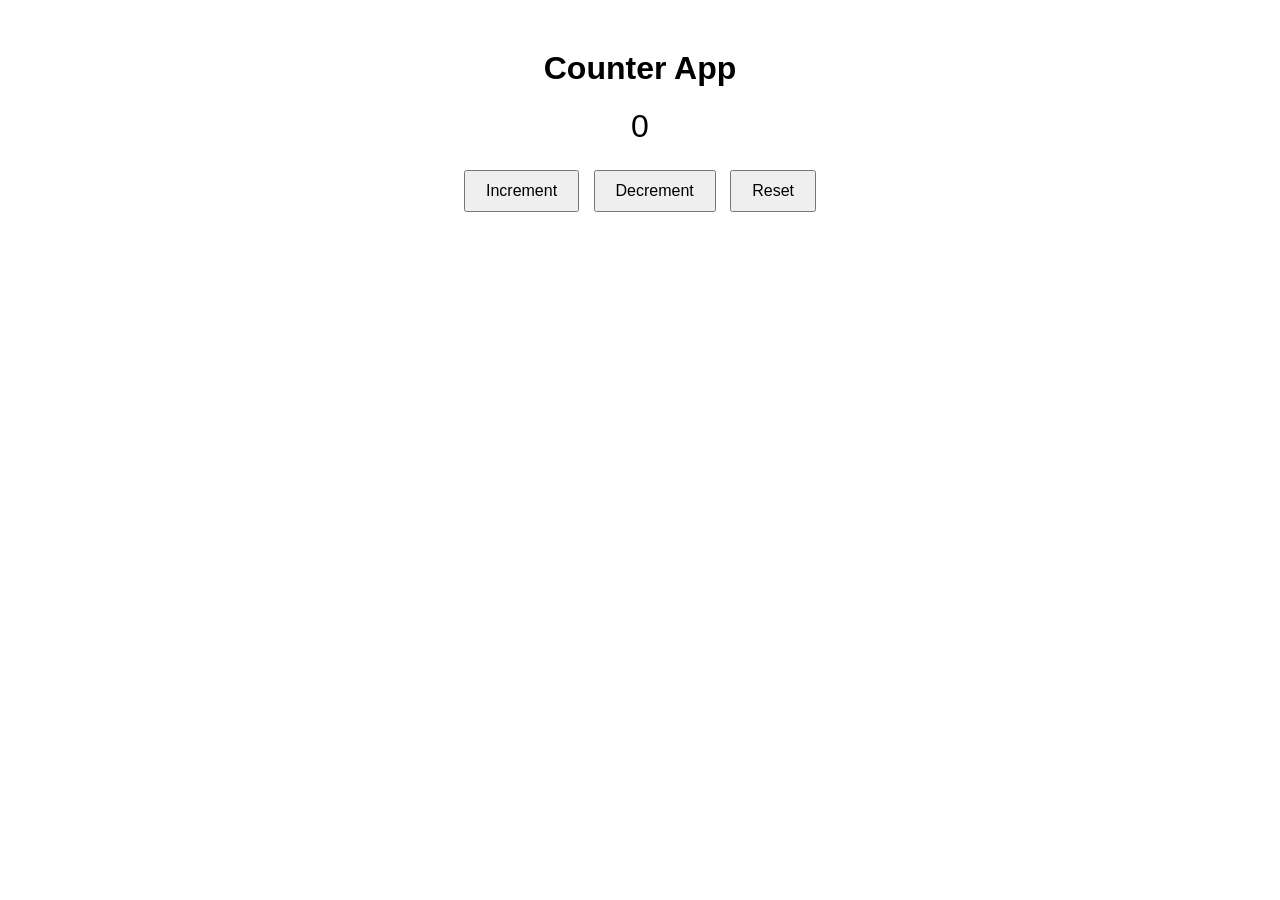
<file: counterApp/index.html>
<!DOCTYPE html>
<html lang="en">
<head>
    <meta charset="UTF-8">
    <meta name="viewport" content="width=device-width, initial-scale=1.0">
    <title>Counter App</title>
    <style>
        body{
            font-family: Arial, Helvetica, sans-serif;
            text-align: center;
            margin: 50px;
        }
        .counter{
            font-size: 2rem;
            margin: 20px 0;
        }
        button{
            font-size: 1rem;
            padding: 10px 20px;
            margin: 5px;
        }
    </style>
</head>
<body>
    <h1>Counter App</h1>
    <div class="counter" id="counter">0</div>
    <button id="increment">Increment</button>
    <button id="decrement">Decrement</button>
    <button id="reset">Reset</button>

    <script>
        let count = 0;

        const counter = document.getElementById('counter');
        const incrementBtn = document.getElementById('increment');
        const decrementBtn = document.getElementById('decrement');
        const resetBtn = document.getElementById('reset');

        incrementBtn.addEventListener('click',() =>{
            count++;
            counter.textContent = count;
        })

        decrementBtn.addEventListener('click',() =>{
            count--;
            counter.textContent = count;
        })

        resetBtn.addEventListener('click',() =>{
            count = 0;
            counter.textContent = count;
        })
    </script>
</body>
</html>
</file>
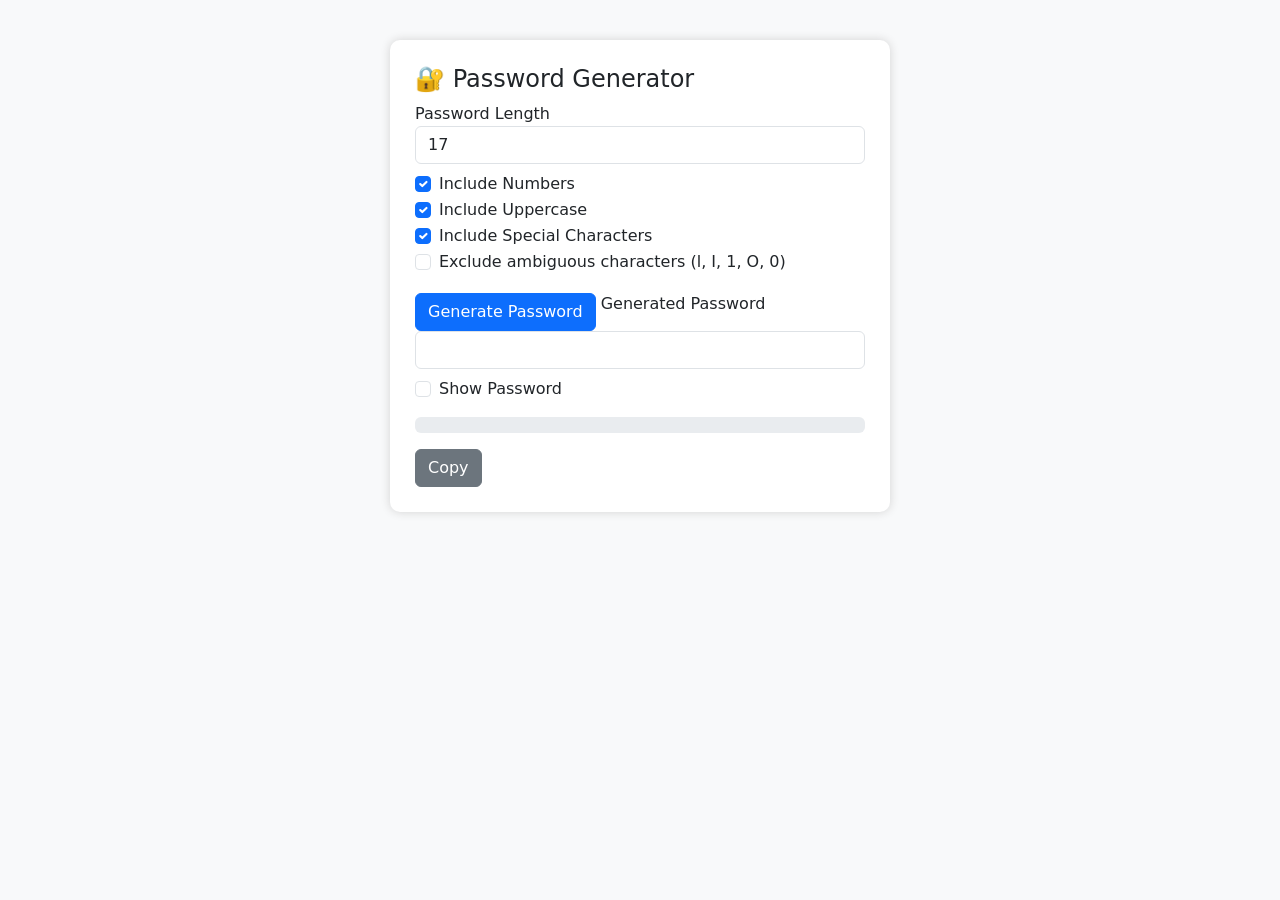
<file: passwordGenerate/index.html>
<!doctype html>
<html lang="en">
<head>
  <meta charset="UTF-8">
  <title>Password Generator</title>

  <!-- Bootstrap -->
  <link href="https://cdn.jsdelivr.net/npm/bootstrap@5.3.0/dist/css/bootstrap.min.css" rel="stylesheet">

  <style>
    .box {
      max-width: 500px;
      margin: 40px auto;
      padding: 25px;
      background: white;
      border-radius: 10px;
      box-shadow: 0 0 10px lightgray;
    }
    .bar {
      height: 10px;
      border-radius: 5px;
    }
  </style>
</head>
<body class="bg-light">

<div class="box">
  <h4>🔐 Password Generator</h4>

  <!-- Length -->
  <label>Password Length</label>
  <input type="number" id="length" class="form-control" value="17">

  <!-- Options -->
  <div class="form-check mt-2">
    <input class="form-check-input" type="checkbox" id="numbers" checked>
    <label class="form-check-label">Include Numbers</label>
  </div>

  <div class="form-check">
    <input class="form-check-input" type="checkbox" id="uppercase" checked>
    <label class="form-check-label">Include Uppercase</label>
  </div>

  <div class="form-check">
    <input class="form-check-input" type="checkbox" id="symbols" checked>
    <label class="form-check-label">Include Special Characters</label>
  </div>

  <div class="form-check">
    <input class="form-check-input" type="checkbox" id="exclude">
    <label class="form-check-label">Exclude ambiguous characters (l, I, 1, O, 0)</label>
  </div>

  <!-- Button -->
  <button class="btn btn-primary mt-3" onclick="generatePassword()">
    Generate Password
  </button>

  <!-- Output -->
  <label class="mt-3">Generated Password</label>
  <input type="password" id="result" class="form-control">

  <!-- Show -->
  <div class="form-check mt-2">
    <input class="form-check-input" type="checkbox" onclick="togglePassword()">
    <label class="form-check-label">Show Password</label>
  </div>

  <!-- Strength -->
  <div class="mt-3">
    <div class="progress">
      <div id="bar" class="progress-bar bar"></div>
    </div>
    <small id="text"></small>
  </div>

  <!-- Copy -->
  <button class="btn btn-secondary mt-3" onclick="copyPassword()">Copy</button>

</div>

<script src="script.js"></script>
</body>
</html>
</file>
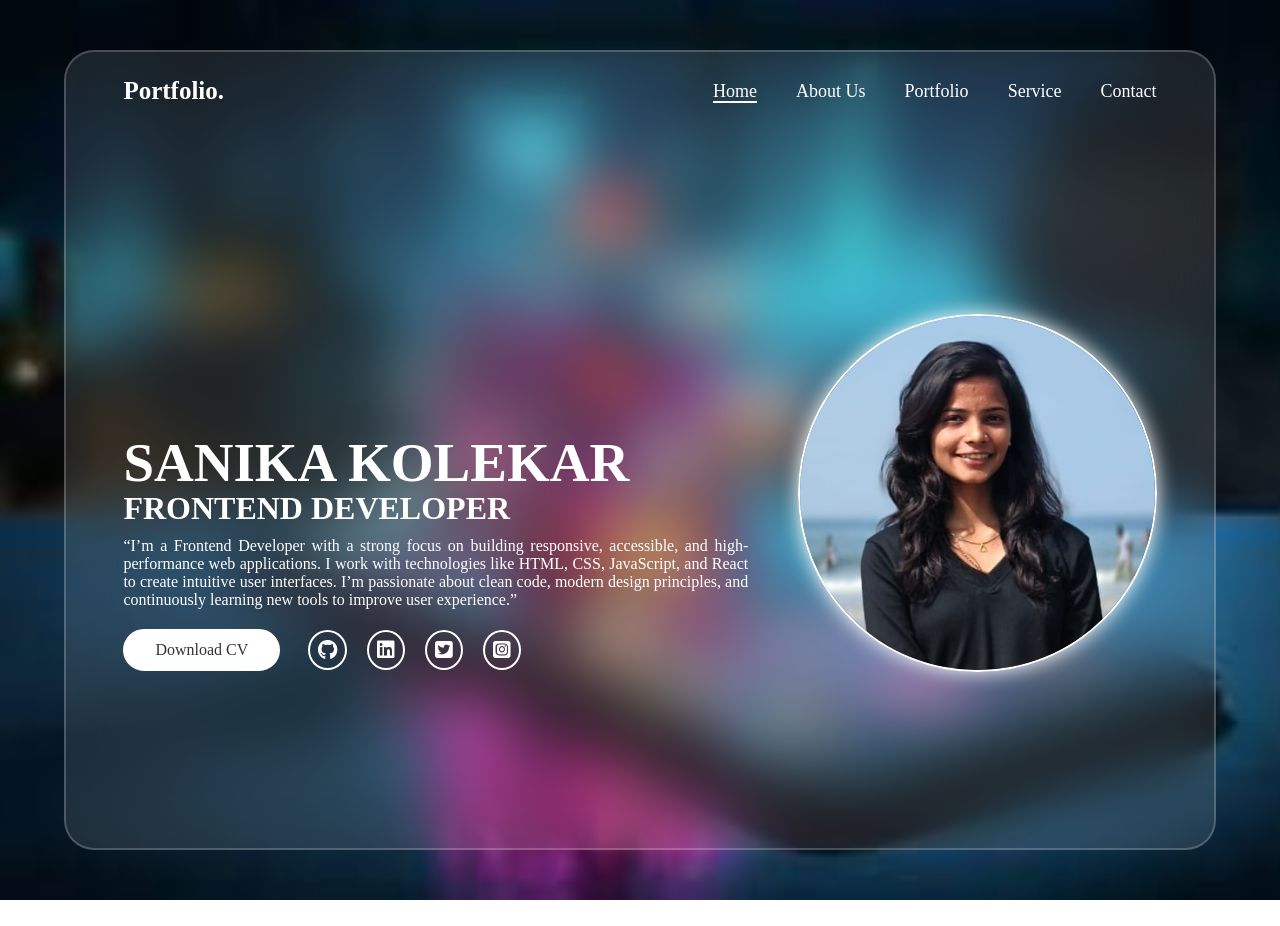
<file: Portfolio/index.html>
<!DOCTYPE html>
<html lang="en">
<head>
    <meta charset="UTF-8">
    <meta name="viewport" content="width=device-width, initial-scale=1.0">
    <title>Portfolio</title>
    <link rel="stylesheet" href="https://cdnjs.cloudflare.com/ajax/libs/font-awesome/6.5.1/css/all.min.css">
    <link rel="stylesheet" href="Style.css">
</head>
<body>
    <div class="container">
        <header class="animated">
            <a href="#" class="logo">Portfolio.</a>

            <nav class="navbar">
                <a href="#" class="active">Home</a>
                <a href="#">About Us</a>
                <a href="#">Portfolio</a>
                <a href="#">Service</a>
                <a href="#">Contact</a>
            </nav>
        </header>

        <section class="home animated">
            <div class="home-detail">
                <h1>SANIKA KOLEKAR</h1>
                <h2>FRONTEND DEVELOPER</h2>
                <p>“I’m a Frontend Developer with a strong focus on building responsive, accessible, and high-performance web applications. I work with technologies like HTML, CSS, JavaScript, and React to create intuitive user interfaces. I’m passionate about clean code, modern design principles, and continuously learning new tools to improve user experience.”</p>
                <div class="download-social">
                    <a href="#" class="btn">Download CV</a>
                    <div class="social-icons">
                        <a href="#"><i class="fa-brands fa-github"></i></a>
                        <a href="#"><i class="fa-brands fa-linkedin"></i></a>
                        <a href="#"><i class="fa-brands fa-square-twitter"></i></a>
                        <a href="#"><i class="fa-brands fa-square-instagram"></i></a>
                    </div>
                </div>
            </div>
            <div class="home-img">
                <div class="img-box">
                    <img src="sanika.jpeg" alt="">
                </div>
            </div>
        </section>
    </div>
</body>
</html>
</file>
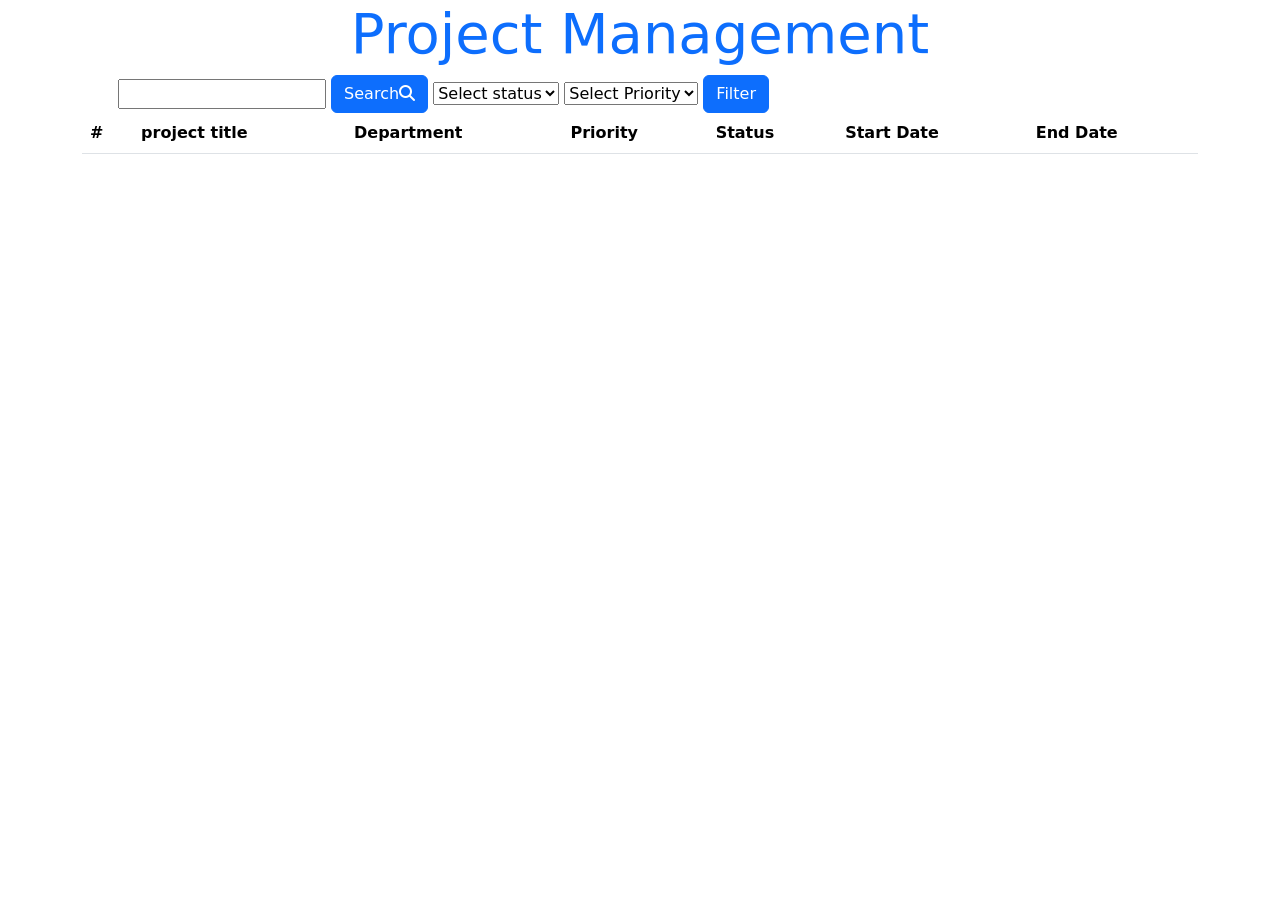
<file: project management/index.html>
<!doctype html>
<html lang="en">
  <head>
    <meta charset="utf-8">
    <meta name="viewport" content="width=device-width, initial-scale=1">
    <title>Bootstrap demo</title>
    <link href="https://cdn.jsdelivr.net/npm/bootstrap@5.3.8/dist/css/bootstrap.min.css" rel="stylesheet" integrity="sha384-sRIl4kxILFvY47J16cr9ZwB07vP4J8+LH7qKQnuqkuIAvNWLzeN8tE5YBujZqJLB" crossorigin="anonymous">
    <link rel="stylesheet" href="https://cdnjs.cloudflare.com/ajax/libs/font-awesome/6.5.1/css/all.min.css">
  </head>
  <body>
    <h1 class="text-primary text-center display-4">Project Management</h1>
    <nav class="ps-5 container">
        <input type="text" id="searchKey">
        <button id="searchBtn" class="btn btn-primary">Search<i class="fa-solid fa-magnifying-glass"></i></button>
        <select id="selectStatus">
            <option value="">Select status</option>
            <option value="completed">Completed</option>
            <option value="In progress">In progress</option>
        </select>

        <select name="" id="selectPriority">
            <option value="">Select Priority</option>
            <option value="low">Low</option>
            <option value="medium">Medium</option>
            <option value="high">High</option>
        </select>

        <button id="filterBtn" class="btn btn-primary ">Filter</button>
    </nav>
    <div class="container">
        <table class="table">
            <thead>
                <tr>
                    <th scope="col">#</th>
                    <th scope="col">project title</th>
                    <th scope="col">Department</th>
                    <th scope="col">Priority</th>
                    <th scope="col">Status</th>
                    <th scope="col">Start Date</th>
                    <th scope="col">End Date</th>
                </tr>
            </thead>
            <tbody id="projectsRows"></tbody>
        </table>

        <nav aria-label="Page navigation example">
  <ul class="pagination" id="pagination">
  </ul>
</nav>
    </div>

    <script src="script.js"></script>
    <script src="https://cdn.jsdelivr.net/npm/bootstrap@5.3.8/dist/js/bootstrap.bundle.min.js" integrity="sha384-FKyoEForCGlyvwx9Hj09JcYn3nv7wiPVlz7YYwJrWVcXK/BmnVDxM+D2scQbITxI" crossorigin="anonymous"></script>
  </body>
</html>
</file>
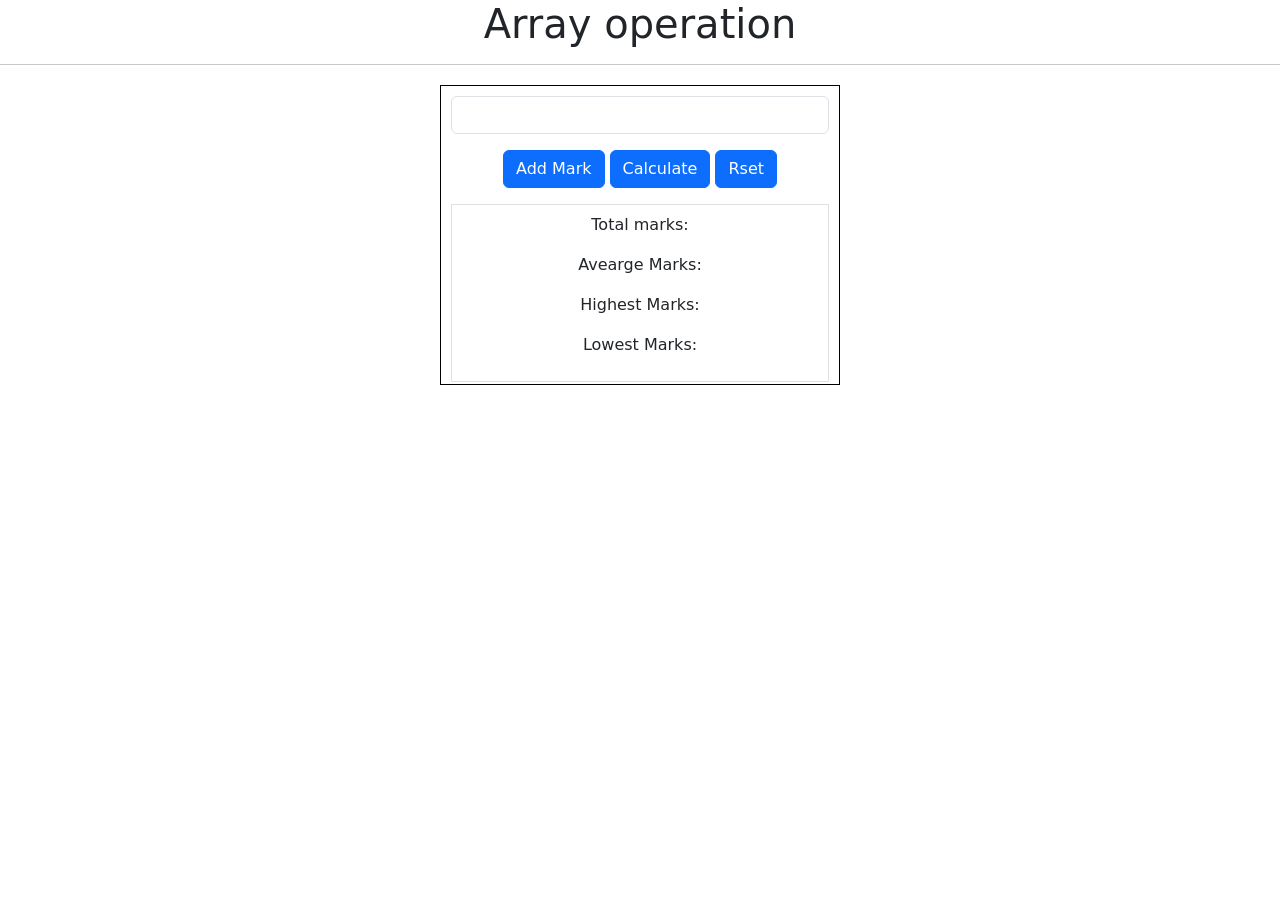
<file: ArrayOperation/Assignment1/index.html>
<!doctype html>
<html lang="en">
  <head>
    <meta charset="utf-8">
    <meta name="viewport" content="width=device-width, initial-scale=1">
    <title>Bootstrap demo</title>
    <link href="https://cdn.jsdelivr.net/npm/bootstrap@5.3.8/dist/css/bootstrap.min.css" rel="stylesheet" integrity="sha384-sRIl4kxILFvY47J16cr9ZwB07vP4J8+LH7qKQnuqkuIAvNWLzeN8tE5YBujZqJLB" crossorigin="anonymous">

    <style>
      form{
        width: 400px;
        height: 300px;
        border: 1px solid black;
        margin: 20px;
        padding: 10px;
      }
    </style>
  </head>
  <body>
    <center><h1>Array operation</h1></center>
    <hr>
   <center> <form>
  <div class="mb-3">
    <input type="text" class="form-control" id="UseInput" aria-describedby="emailHelp">
  </div>
  <button  class="btn btn-primary" onclick="AddMark()">Add Mark</button>
   <button  class="btn btn-primary" onclick="Calculate()">Calculate</button>
    <button class="btn btn-primary">Rset</button>


    <div class="conatiner border p-2 mt-3">
      <p id="total">Total marks: </p>
      <p id="avg">Avearge Marks:</p>
      <p id="high">Highest Marks:</p>
      <p id="low">Lowest Marks:</p>
    </div>
</form>
  </center>

    <script src="https://cdn.jsdelivr.net/npm/bootstrap@5.3.8/dist/js/bootstrap.bundle.min.js" integrity="sha384-FKyoEForCGlyvwx9Hj09JcYn3nv7wiPVlz7YYwJrWVcXK/BmnVDxM+D2scQbITxI" crossorigin="anonymous"></script>
    <script src="app.js"></script>
  </body>
</html>
</file>
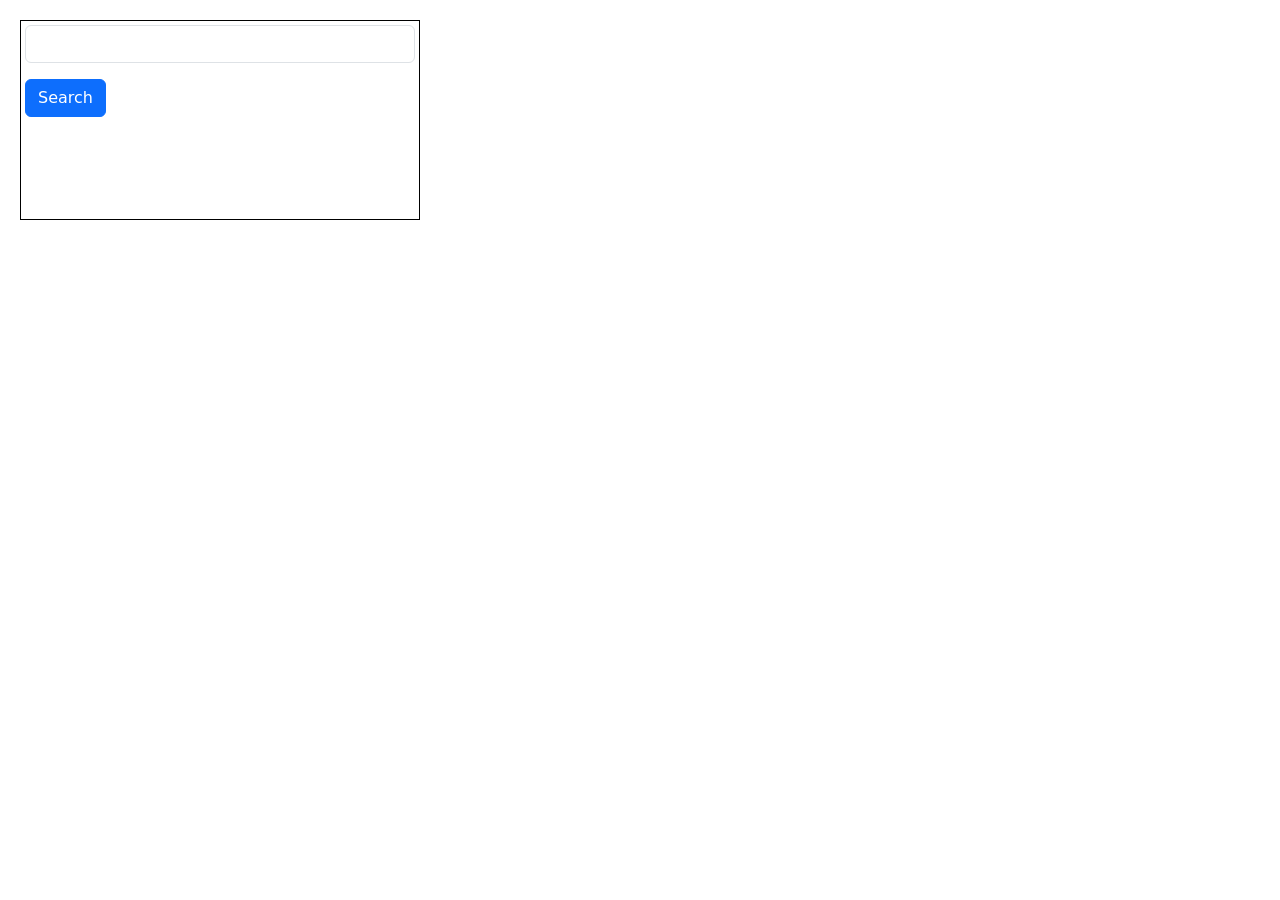
<file: ArrayOperation/Assignment2/index.html>
<!doctype html>
<html lang="en">

<head>
  <meta charset="utf-8">
  <meta name="viewport" content="width=device-width, initial-scale=1">
  <title>Assginment02</title>
  <link href="https://cdn.jsdelivr.net/npm/bootstrap@5.3.8/dist/css/bootstrap.min.css" rel="stylesheet"
    integrity="sha384-sRIl4kxILFvY47J16cr9ZwB07vP4J8+LH7qKQnuqkuIAvNWLzeN8tE5YBujZqJLB" crossorigin="anonymous">
    <style>
      form{
        height: 200px;
        width: 400px;
        border: 1px solid black;
        padding: 4px;
        margin: 20px;
      }
    </style>
</head>

<body>
  <form>
    <div class="mb-3">
      <input type="text" class="form-control" id="UserInput" aria-describedby="emailHelp">
    </div>
    <button class="btn btn-primary" onclick="Search()">Search</button>
    <div id="output"></div>
  </form>

  <script src="https://cdn.jsdelivr.net/npm/bootstrap@5.3.8/dist/js/bootstrap.bundle.min.js"
    integrity="sha384-FKyoEForCGlyvwx9Hj09JcYn3nv7wiPVlz7YYwJrWVcXK/BmnVDxM+D2scQbITxI"
    crossorigin="anonymous"></script>
    <script src="app.js"></script>
</body>

</html>
</file>
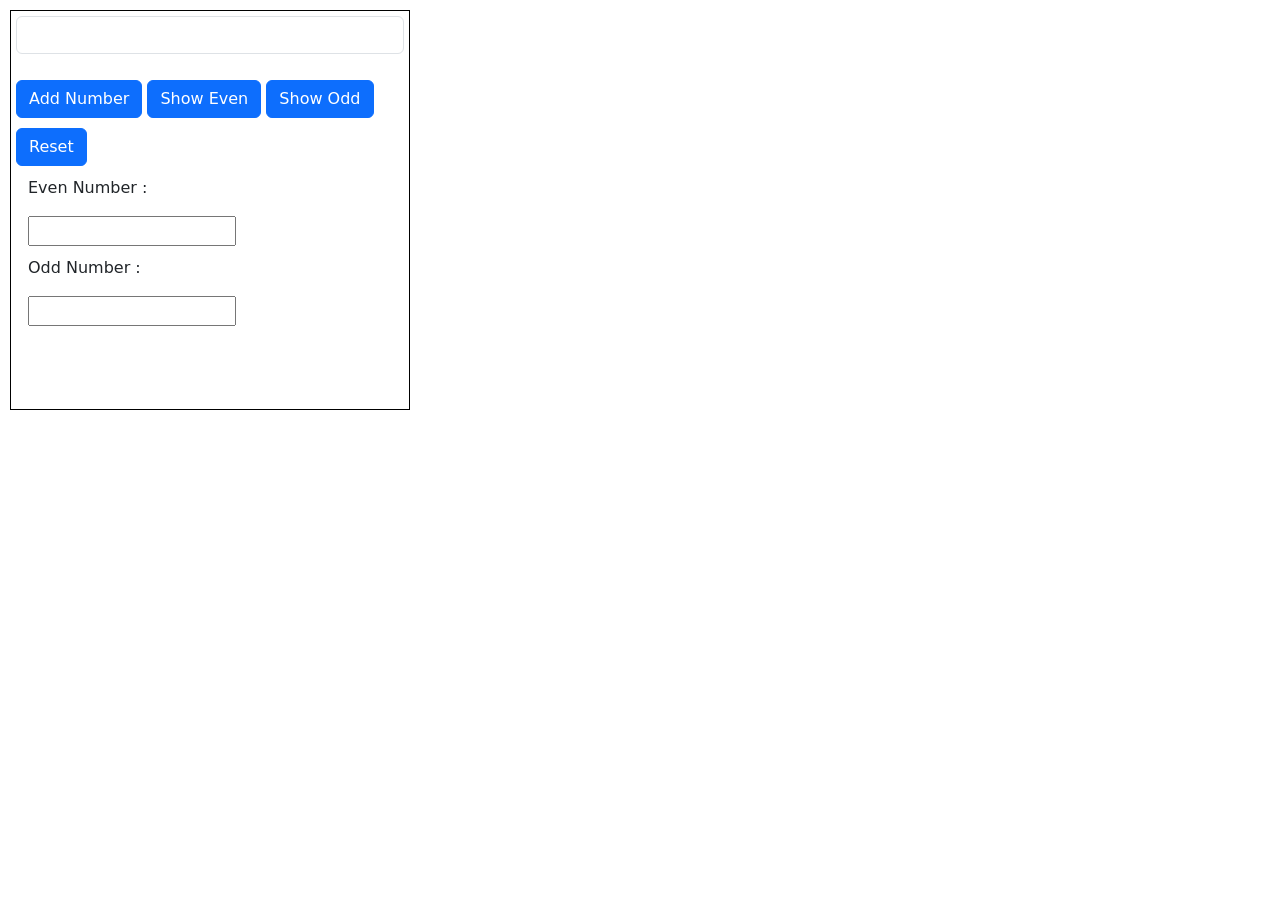
<file: ArrayOperation/Assignment3/index.html>
<!doctype html>
<html lang="en">
  <head>
    <meta charset="utf-8">
    <meta name="viewport" content="width=device-width, initial-scale=1">
    <title>Bootstrap demo</title>
    <link href="https://cdn.jsdelivr.net/npm/bootstrap@5.3.8/dist/css/bootstrap.min.css" rel="stylesheet" integrity="sha384-sRIl4kxILFvY47J16cr9ZwB07vP4J8+LH7qKQnuqkuIAvNWLzeN8tE5YBujZqJLB" crossorigin="anonymous">
    <style>
      form{
        height: 400px;
        width: 400px;
        border: 1px solid black;
        padding: 5px;
        margin: 10px;
      }

      .container{
        margin-top: 10px;
      }

      form button{
        margin-top: 10px;
      }
    </style>
  </head>
  <body>
    <form>
  <div class="mb-3">
    <input type="text" class="form-control" id="UserInput" aria-describedby="emailHelp">
  </div>
  <button type="submit" class="btn btn-primary" onclick="AddNumber()">Add Number</button>
   <button type="submit" class="btn btn-primary" onclick="Even()">Show Even</button>
    <button type="submit" class="btn btn-primary" onclick="Odd()">Show Odd</button>
     <button type="submit" class="btn btn-primary" onclick="Reset()">Reset</button>


     <!-- show output -->
      <div class="container">
        <p >Even Number : </p>
        <input type="text" id="even">
      </div>

      <div class="container">
        <p>Odd Number : </p>
        <input type="text" id="odd">
      </div>
</form>
    <script src="https://cdn.jsdelivr.net/npm/bootstrap@5.3.8/dist/js/bootstrap.bundle.min.js" integrity="sha384-FKyoEForCGlyvwx9Hj09JcYn3nv7wiPVlz7YYwJrWVcXK/BmnVDxM+D2scQbITxI" crossorigin="anonymous"></script>
    <script src="app.js"></script>
  </body>
</html>
</file>
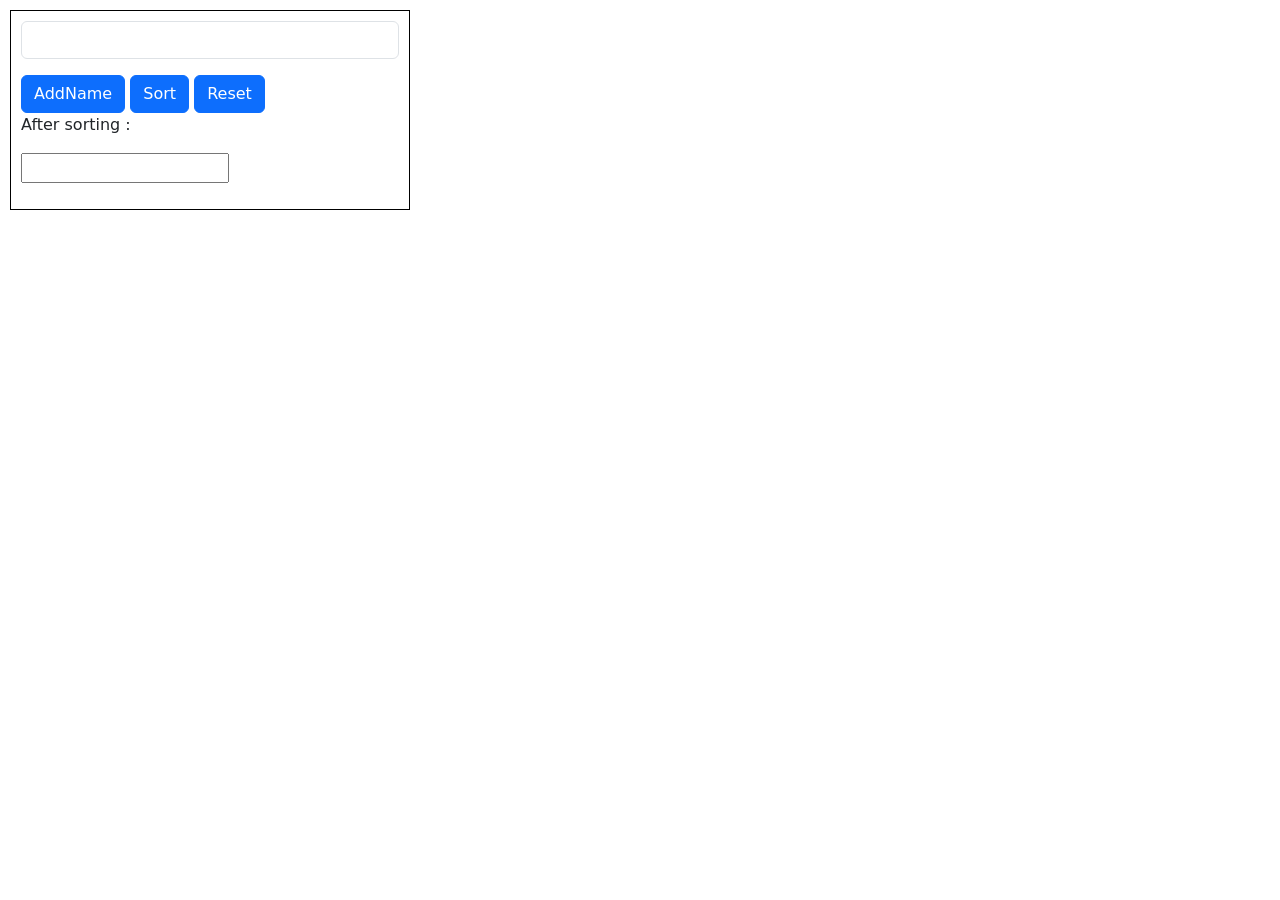
<file: ArrayOperation/Assignment4/index.html>
<!doctype html>
<html lang="en">

<head>
  <meta charset="utf-8">
  <meta name="viewport" content="width=device-width, initial-scale=1">
  <title>Assignment no :5</title>
  <link href="https://cdn.jsdelivr.net/npm/bootstrap@5.3.8/dist/css/bootstrap.min.css" rel="stylesheet"
    integrity="sha384-sRIl4kxILFvY47J16cr9ZwB07vP4J8+LH7qKQnuqkuIAvNWLzeN8tE5YBujZqJLB" crossorigin="anonymous">

    <style>
      form{
        height: 200px;
        width: 400px;
        border: 1px solid black;
        padding: 10px;
        margin: 10px;
      }
    </style>
</head>

<body>
  <form>
    <div class="mb-3">
     
      <input type="text" class="form-control" id="value" aria-describedby="emailHelp">
    </div>
    <button type="submit" class="btn btn-primary" onclick="AddName()">AddName</button>
      <button type="submit" class="btn btn-primary" onclick="Sort()">Sort</button>
        <button type="submit" class="btn btn-primary" onclick="Reset()">Reset</button>

        <div class="conatiner">
          <p>After sorting :</p>
          <input type="text" id="output">
        </div>
  </form>
  <script src="https://cdn.jsdelivr.net/npm/bootstrap@5.3.8/dist/js/bootstrap.bundle.min.js"
    integrity="sha384-FKyoEForCGlyvwx9Hj09JcYn3nv7wiPVlz7YYwJrWVcXK/BmnVDxM+D2scQbITxI"
    crossorigin="anonymous"></script>
    <script src="app.js"></script>
</body>

</html>
</file>
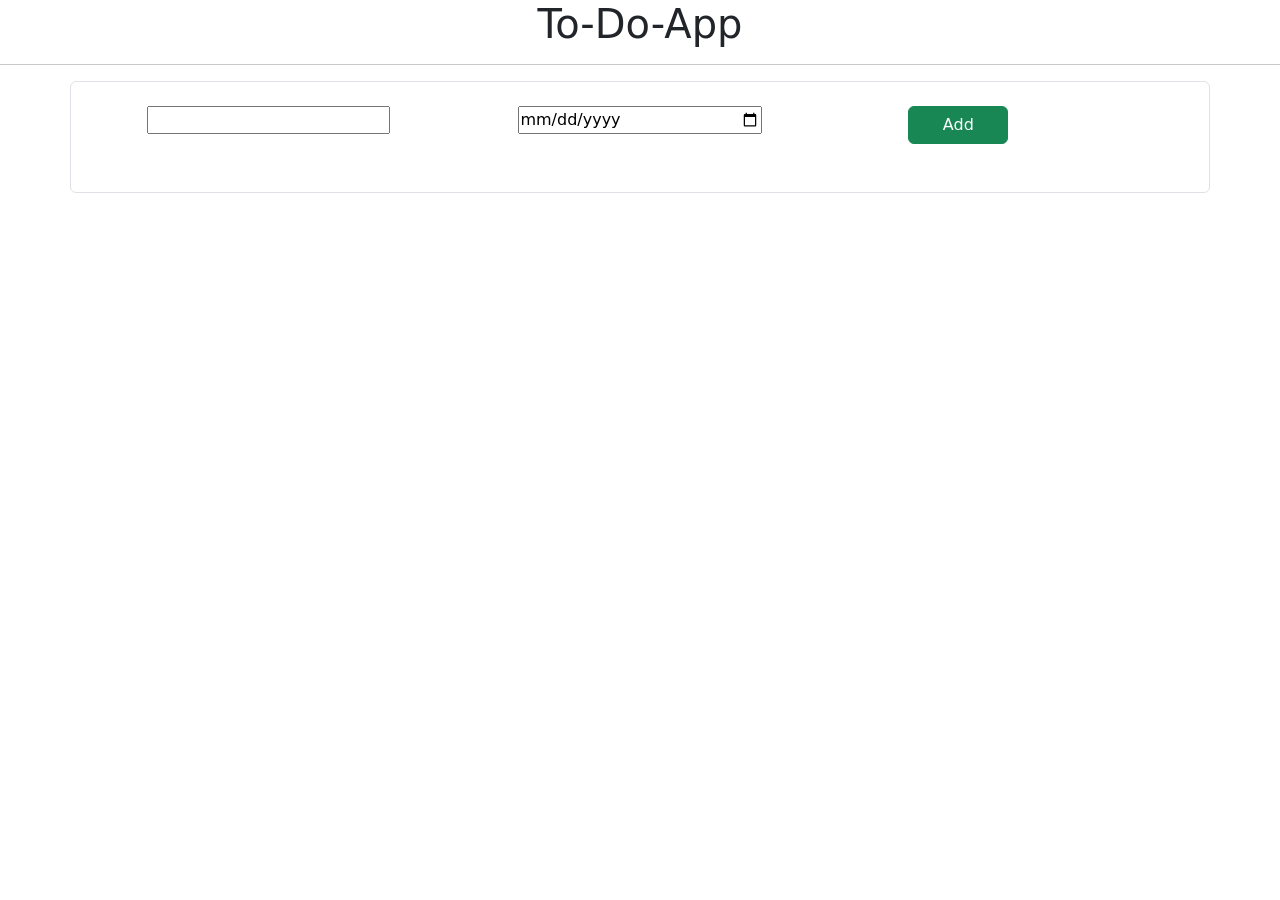
<file: ArrayOperation/ToDoApplication/index.html>
<!doctype html>
<html lang="en">
  <head>
    <meta charset="utf-8" />
    <meta name="viewport" content="width=device-width, initial-scale=1" />
    <title>ToDo-App</title>
    <link
      href="https://cdn.jsdelivr.net/npm/bootstrap@5.3.8/dist/css/bootstrap.min.css"
      rel="stylesheet"
      integrity="sha384-sRIl4kxILFvY47J16cr9ZwB07vP4J8+LH7qKQnuqkuIAvNWLzeN8tE5YBujZqJLB"
      crossorigin="anonymous"
    />
    <style>
     *{
      margin: 0;
      padding: 0;
     }

      .kg-button{
        width: 100px;
      }

         .kg-button2{
        width: 100px;
        margin-right:130px;
      }
      .cuStomtxt{
        text-align: start;
        margin-left: 50px;
      }
      .cuStomtxt2{
        margin-left: 30px;
        text-align: start;
      }

      .customInput{
        width: 70%;
      }
    </style>
  </head>

  <body>
    <center>
      <h1>To-Do-App</h1>
    </center>
    <hr />

  <div class="container text-center border rounded p-4">
  <div class="row">
    <div class="col-sm-4"><input type="text" class="customInput" id="task"></div>
    <div class="col-sm-4"><input type="date" class="customInput" id="date"></div>
      <div class="col-sm-4"><button class="btn btn-success kg-button2 ms-4" onclick="Add()">Add</button></div>
  </div>
  <div class="row mt-4">
    <div class="col-sm" id="tasks" ></div>
  </div>
</div>

    <script src="app.js"></script>
    <script
      src="https://cdn.jsdelivr.net/npm/bootstrap@5.3.8/dist/js/bootstrap.bundle.min.js"
      integrity="sha384-FKyoEForCGlyvwx9Hj09JcYn3nv7wiPVlz7YYwJrWVcXK/BmnVDxM+D2scQbITxI"
      crossorigin="anonymous"
    ></script>
  </body>
</html>
</file>
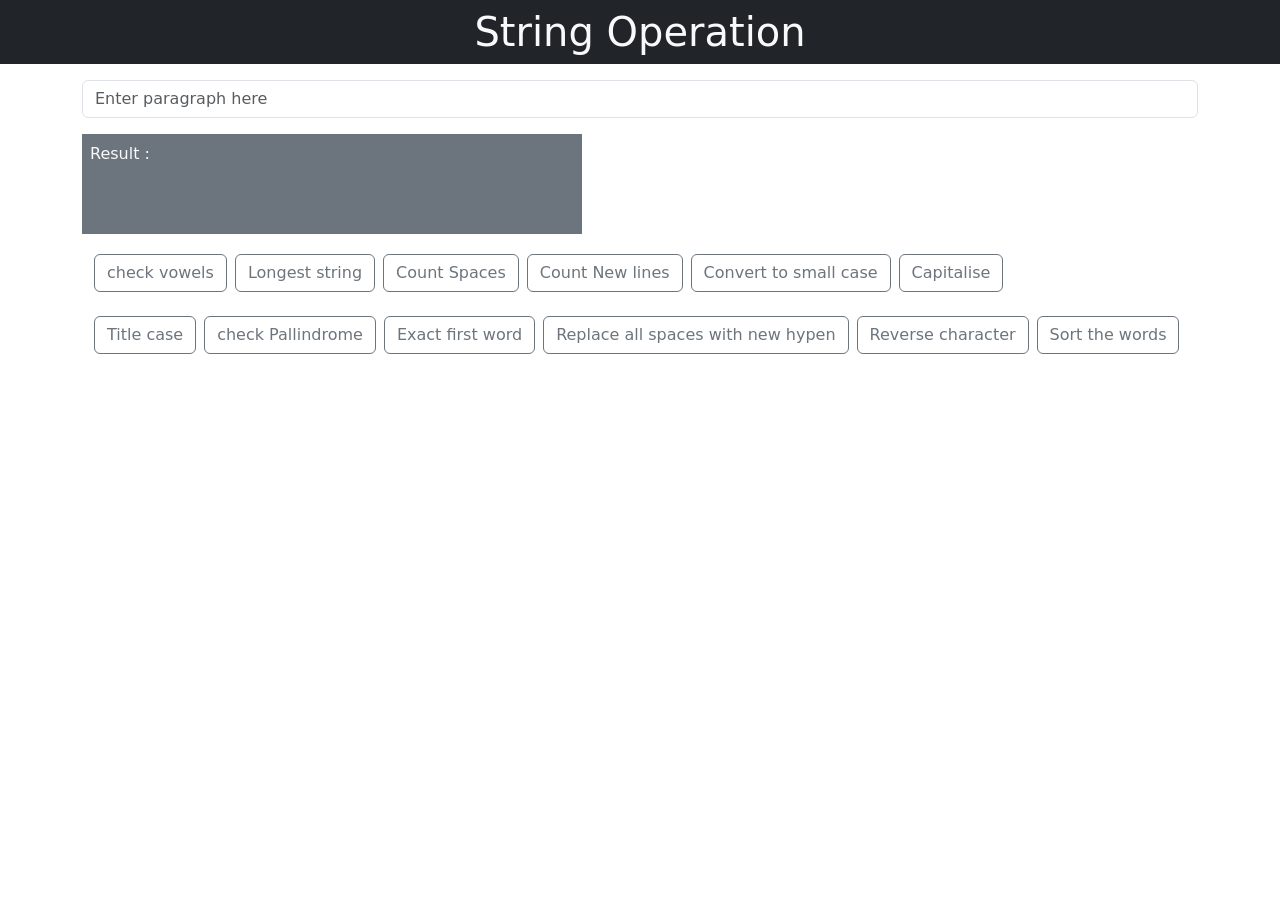
<file: stringOperations/StringOperation/index.html>
<!doctype html>
<html lang="en">
  <head>
    <meta charset="utf-8">
    <meta name="viewport" content="width=device-width, initial-scale=1">
    <title>Bootstrap demo</title>
    <link href="https://cdn.jsdelivr.net/npm/bootstrap@5.3.8/dist/css/bootstrap.min.css" rel="stylesheet" integrity="sha384-sRIl4kxILFvY47J16cr9ZwB07vP4J8+LH7qKQnuqkuIAvNWLzeN8tE5YBujZqJLB" crossorigin="anonymous">
    <style>
      .customCss{
        width: 500px;
        height: 100px;
      }
      /* .inputCss{
         
      } */
    </style>
  </head>
  <body>
    <h1 class="bg-dark text-light p-2 text-center">String Operation</h1>
    <div class="container">
      <form>
  <div class="mb-3 mt-3 inputCss">
    <input type="text" class="form-control w-85 " id="exampleInputEmail1" aria-describedby="emailHelp" placeholder="Enter paragraph here">
    <div class="bg-secondary mt-3   p-2 text-light customCss" id="Result" style="height: 100px;">
      Result :
    </div>
 </div>
 

    <div class="container mt-3 ">
       <button type="button" class="btn btn-outline-secondary me-1" onclick="countVowels()">check vowels</button><button type="button" class="btn btn-outline-secondary m-1" onclick="longestWord()">Longest string</button><button type="button" class="btn btn-outline-secondary m-1" onclick="CountSpaces()">Count Spaces</button><button type="button" class="btn btn-outline-secondary m-1" onclick="CountLines()">Count New lines</button><button type="button" class="btn btn-outline-secondary m-1" onclick="LowerCase()">Convert to small case</button><button type="button" class="btn btn-outline-secondary m-1" onclick="Capitalize()">Capitalise</button>
    </div>

     <div class="container mt-3 ">
       <button type="button" class="btn btn-outline-secondary me-1" onclick="TiltleCase()">Title case</button><button type="button" class="btn btn-outline-secondary m-1" onclick="pallindrome()">check  Pallindrome</button><button type="button" class="btn btn-outline-secondary m-1" onclick="Extract()">Exact first word</button><button type="button" class="btn btn-outline-secondary m-1" onclick="Hypen()">Replace all spaces with new hypen</button><button type="button" class="btn btn-outline-secondary m-1" onclick="Reverse()">Reverse character</button><button type="button" class="btn btn-outline-secondary m-1" onclick="Sorted()">Sort the words</button>
    </div>
   

</form>
    </div>
    <script src="App.js"></script>
    <script src="https://cdn.jsdelivr.net/npm/bootstrap@5.3.8/dist/js/bootstrap.bundle.min.js" integrity="sha384-FKyoEForCGlyvwx9Hj09JcYn3nv7wiPVlz7YYwJrWVcXK/BmnVDxM+D2scQbITxI" crossorigin="anonymous"></script>
  </body>
</html>
</file>
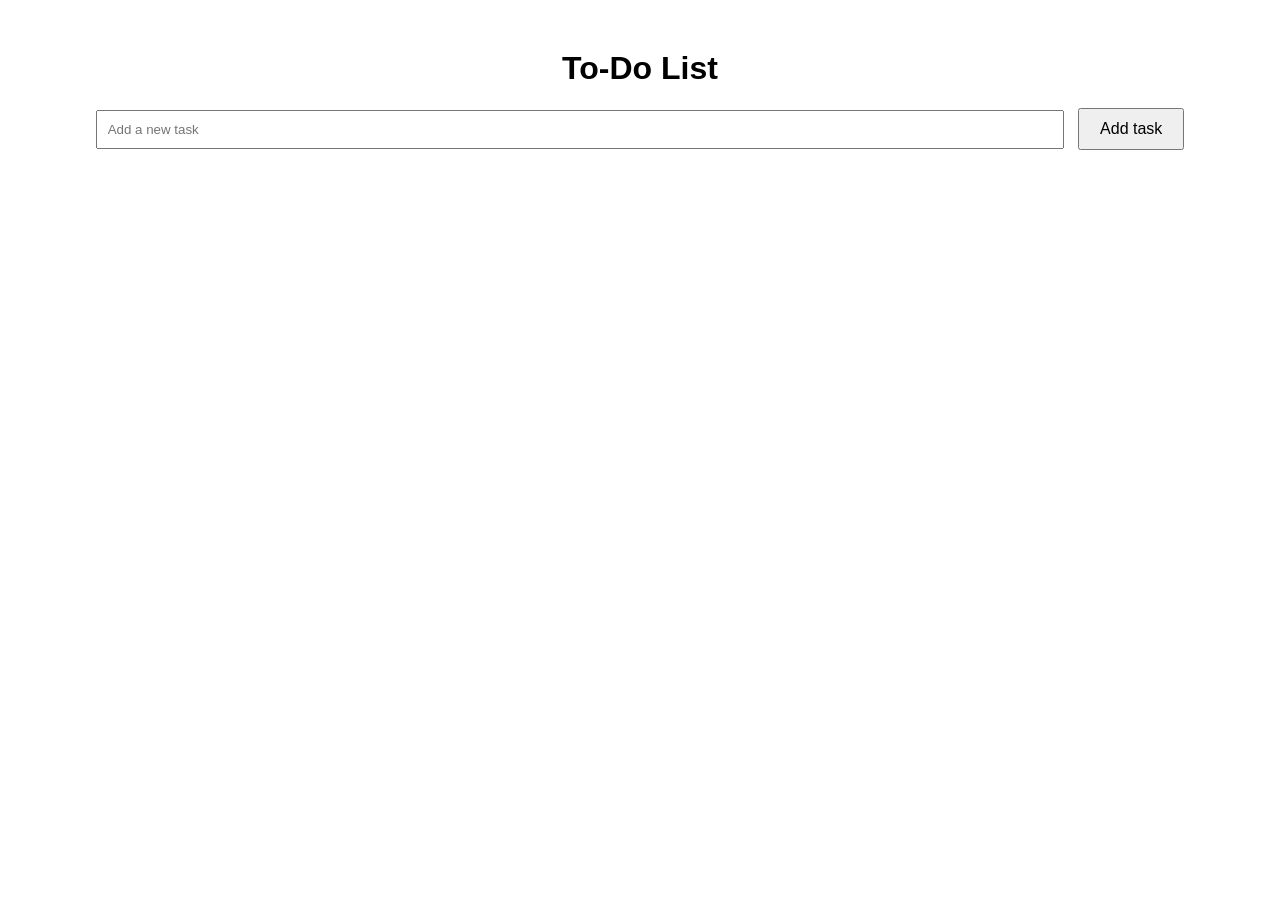
<file: To-Do-List/toDoList.html>
<!DOCTYPE html>
<html lang="en">
<head>
    <meta charset="UTF-8">
    <meta name="viewport" content="width=device-width, initial-scale=1.0">
    <title>To-Do-List</title>
    <style>
        body{
            font-family: Arial, Helvetica, sans-serif;
            text-align: center;
            margin: 50px;
        }
        ul{
            list-style-type: none;
            text-align: center;
            margin: 50px;
        }
        li{
            padding: 10px;
            margin: 5px 0;
            background-color: #f0f0f0;
            display: flex;
            justify-content: space-between;
            align-items: center;
        }
        button{
            font-size: 1rem;
            padding: 5px 10px;
            margin-left: 10px;
        }
        .todo-input{
            padding: 10px;
            width: 80%;
        }
        .add-button{
            padding: 10px 20px;
        }

    </style>
</head>
<body>
    <h1>To-Do List</h1>
    <input type="text" id="todo-input" class="todo-input" placeholder="Add a new task" >
    <button id="add-button" class="add-button">Add task</button>
    <ul id="todo-list"></ul>

    <script>
        const todoInput = document.getElementById('todo-input');
        const addButton = document.getElementById('add-button');
        const todoList = document.getElementById('todo-list');

        addButton.addEventListener('click',() =>{
            const task = todoInput.value.trim();

            if(task !== ''){
                const listItem = document.createElement('li');
                listItem.innerHTML = `${task}
                <button class = "delete-button">Delete</button>`;
                todoList.appendChild(listItem);

                // Add delete functionality
                const deleteButton = listItem.querySelector('.delete-button');
                deleteButton.addEventListener('click',() =>{
                    todoList.removeChild(listItem);
                });

                // clear the input field
                todoInput.value = '';
            }
        });
    </script>
</body>
</html>
</file>
<file: Portfolio/Style.css>
*{
    margin: 0;
    padding: 0;
    box-sizing: border-box;
    font-family: 'poppins', 'sans-serif';
}
body{
    height: 100vh;
    background: url("Port1.jfif") no-repeat center / cover;
    padding: 50px 5%;
}
.container{
    position: relative;
    height: 100%;
    background: rgba(255, 255, 255, .1);
    border: 2px solid rgba(255, 255, 255, .2);
    border-radius: 30px;
    backdrop-filter: blur(30px);
    transform: scale(0);
    animation: zoom-in 1s ease forwards;
}
@keyframes zoom-in{
    100% {
        transform: scale(1);
    }
}
header{
    position: relative;
    top: 0;
    left: 0;
    width: 100%;
    padding: 25px 5%;
    display: flex;
    justify-content: space-between;
    align-items: center;
    z-index: 100;
}
.animated{
    transform: translateY(30px);
    opacity: 0;
    animation: slide-in 1s ease forwards;
    animation-delay: 1s;
}

@keyframes slide-in {
    100% {
        transform: translateY(0);
    opacity: 1;
    }
}
.logo{
    font-size: 25px;
    color: #fff;
    text-decoration: none;
    font-weight: 600; 
}
.navbar a{
    font-size: 18px;
    color: #fff;
    text-decoration: none;
    font-weight: 500;
    margin-left: 35px;
    border-bottom: 2px solid transparent;
}
.navbar a:hover ,
.navbar a.active{
    border-color: #fff; 
}
.home{
    display: flex;
    align-items: center;
    height: 100%;
    gap: 50px;
    padding: 50px 5% 0;
    color: #fff;
    animation-delay: 1.5s;
    margin-bottom: 120px;
}
.home-detail h1{
    font-size: 55px;
    line-height: 1;  
}
.home-detail h2{
    font-size: 32px;   
}
.home-detail p{
    margin: 10px 0 20px;
    text-align: justify;
}
.home-detail .download-social{
    display: flex;
    align-items: center;
}
.btn{
    display: inline-block;
    padding: 10px 30px;
    background: #fff;
    border: 2px solid #fff;
    border-radius: 40px;
    color: #333;
    text-decoration: none;
    font-weight: 500;
}
.btn:hover{
    background: transparent;
    box-shadow: none;
    color: #fff;
}
.home-detail .social-icons{
    margin-left: 20px;
}
.home-detail .social-icons a{
    display: inline-flex;
    padding: 8px;
    border: 2px solid #fff;
    border-radius: 50%;
    font-size: 20px;
    color: #fff;
    text-decoration: none;
    margin: 0 8px;
    transition: .5s;
}
.home-detail .social-icons a:hover{
    background: #fff;
    box-shadow: 0 0 10px #fff;
    color: #333;
}
.home-img .img-box{
    position: relative;
    width: 28vw;
    height:28vw;
    border: 2px solid #fff;
    border-radius: 50%;
    box-shadow: 0 0 20px #fff;
    overflow: hidden;
    margin-bottom: 120px;
}
.home-img .img-box img{
    position: absolute;
    display: block;
    width: 100%;
    object-fit: cover;
}
</file>
